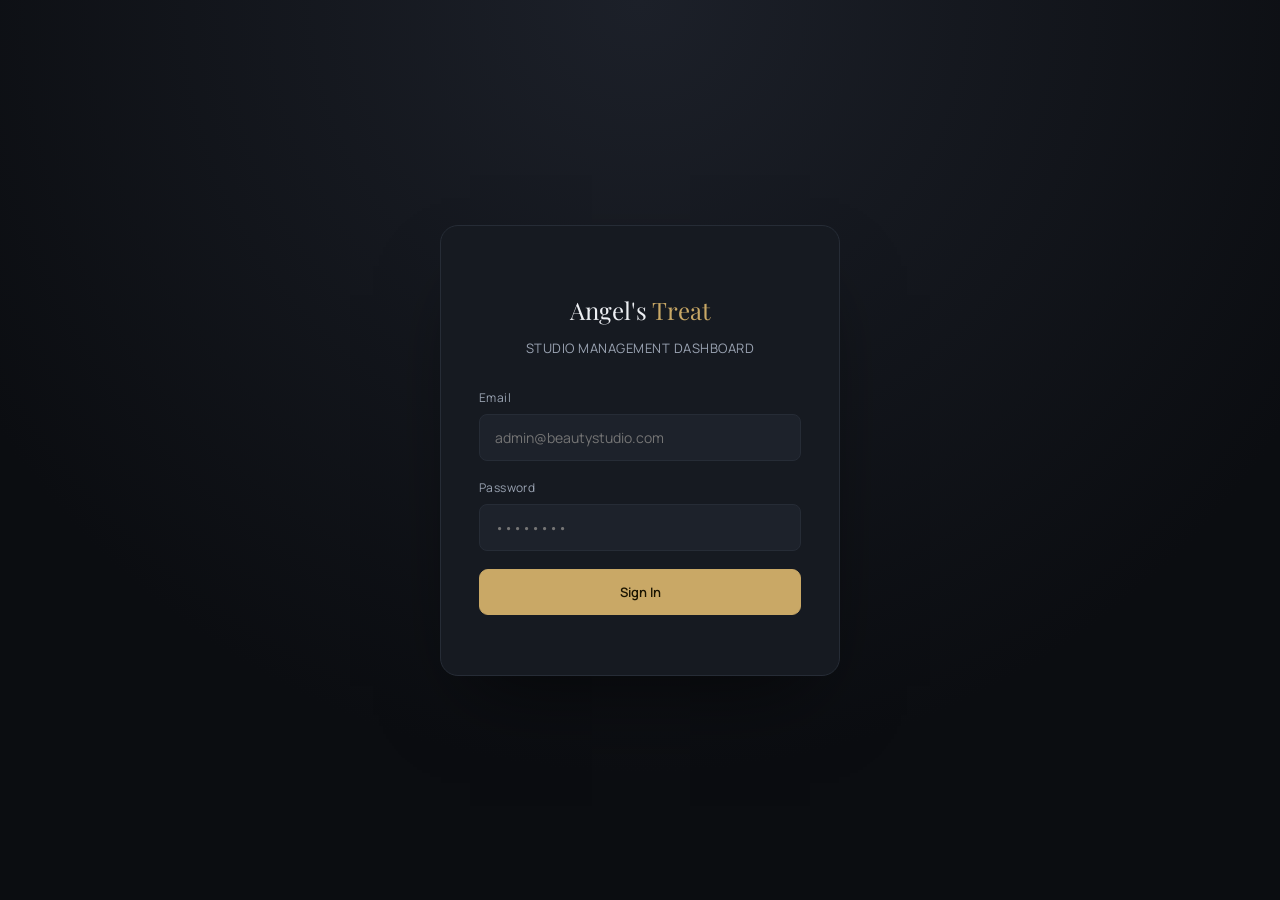
<file: admin.html>
<!DOCTYPE html>
<html lang="en">
<head>
<meta charset="UTF-8">
<meta name="viewport" content="width=device-width, initial-scale=1.0">
<title>Studio Dashboard — Angel's Treat Admin</title>
<meta name="robots" content="noindex, nofollow">
<link rel="preconnect" href="https://fonts.googleapis.com">
<link rel="preconnect" href="https://fonts.gstatic.com" crossorigin>
<link href="https://fonts.googleapis.com/css2?family=Playfair+Display:wght@500;600;700&family=Manrope:wght@400;500;600;700;800&display=swap" rel="stylesheet">
<link rel="stylesheet" href="css/admin.css">
</head>
<body>

<!-- ================= LOGIN SCREEN ================= -->
<div id="loginScreen">
  <div class="login-card">
    <p class="login-mark">Angel's <span>Treat</span></p>
    <p class="login-sub">STUDIO MANAGEMENT DASHBOARD</p>
    <form id="loginForm">
      <div class="login-field">
        <label for="loginEmail">Email</label>
        <input type="email" id="loginEmail" placeholder="admin@beautystudio.com" required>
      </div>
      <div class="login-field">
        <label for="loginPassword">Password</label>
        <input type="password" id="loginPassword" placeholder="••••••••" required>
      </div>
      <p class="login-error" id="loginError">Invalid email or password. Please try again.</p>
      <button type="submit" class="a-btn a-btn-primary" style="width:100%; justify-content:center; padding:13px;">Sign In</button>
    </form>
   
    <!-- TODO: Replace demo authentication with secure server-side authentication. --></p>
  </div>
</div>

<!-- ================= ADMIN APP ================= -->
<div id="adminApp">

  <!-- Sidebar -->
  <aside class="sidebar" id="sidebar">
    <div class="sidebar-logo">Angel's <span>Treat</span></div>
    <nav class="side-nav" id="sideNav">
      <button data-page="overview" class="active"><span class="ico">◆</span> Overview</button>
      <button data-page="appointments"><span class="ico">▤</span> Appointments</button>
      <button data-page="calendar"><span class="ico">▦</span> Calendar</button>
      <button data-page="clients"><span class="ico">◈</span> Clients</button>
      <button data-page="activity"><span class="ico">✎</span> Activity Log</button>
      <button data-page="analytics"><span class="ico">◫</span> Analytics</button>
      <button data-page="services"><span class="ico">✦</span> Services</button>
      <button data-page="gallery"><span class="ico">▧</span> Gallery</button>
      <button data-page="settings"><span class="ico">⚙</span> Settings</button>
    </nav>
    <div class="sidebar-footer">
      <button class="logout-btn" id="logoutBtn"><span class="ico">⏻</span> Log Out</button>
    </div>
  </aside>

  <div class="main">
    <!-- Topbar -->
    <header class="topbar">
      <div style="display:flex; align-items:center; gap:16px;">
        <button class="drawer-toggle" id="drawerToggle" aria-label="Open menu">☰</button>
        <h1 class="topbar-title" id="pageTitle">Overview</h1>
      </div>
      <div class="topbar-right" style="position:relative;">
        <button class="icon-btn-a" id="notifBtn" aria-label="Notifications">
          🔔<span class="badge-dot" id="notifBadge" style="display:none;">0</span>
        </button>
        <div class="notif-dropdown" id="notifDropdown">
          <div class="notif-head"><span>Notifications</span><button id="markAllRead">Mark all read</button></div>
          <div id="notifList"></div>
        </div>
        <div class="admin-avatar">AT</div>
      </div>
    </header>

    <!-- ============= OVERVIEW ============= -->
    <section class="page active" id="page-overview">
      <div class="page-head"><div><h1 style="display:none;"></h1><p>A snapshot of Angel's Treat's studio activity today.</p></div></div>

      <div class="kpi-grid" id="kpiGrid"><!-- rendered by admin.js --></div>

      <div class="panel-grid">
        <div class="panel">
          <div class="panel-head"><h3>Appointments Overview</h3><span style="font-size:11.5px; color:var(--text-dim);">Last 7 days</span></div>
          <div class="bar-chart" id="apptChart"></div>
        </div>
        <div class="panel">
          <div class="panel-head"><h3>Appointment Status</h3></div>
          <div class="donut-wrap">
            <svg width="140" height="140" viewBox="0 0 140 140" id="donutSvg"></svg>
            <ul class="donut-legend" id="donutLegend"></ul>
          </div>
        </div>
      </div>

      <div class="panel-grid">
        <div class="panel">
          <div class="panel-head"><h3>Revenue Overview</h3><span style="font-size:11.5px; color:var(--text-dim);">Last 6 activities</span></div>
          <div class="bar-chart" id="revenueChart"></div>
        </div>
        <div class="panel">
          <div class="panel-head"><h3>Popular Services</h3></div>
          <ul id="popularServices" style="display:flex; flex-direction:column; gap:14px;"></ul>
        </div>
      </div>
    </section>

    <!-- ============= APPOINTMENTS ============= -->
    <section class="page" id="page-appointments">
      <div class="page-head"><p>Manage all client bookings in one place.</p></div>
      <div class="search-bar">
        <input type="text" id="apptSearch" placeholder="Search by client name...">
        <select id="apptStatusFilter">
          <option value="all">All statuses</option>
          <option value="Pending">Pending</option>
          <option value="Confirmed">Confirmed</option>
          <option value="Completed">Completed</option>
          <option value="Cancelled">Cancelled</option>
        </select>
      </div>
      <div class="table-wrap">
        <table>
          <thead><tr><th>Client</th><th>Service</th><th>Date</th><th>Time</th><th>Status</th><th>Actions</th></tr></thead>
          <tbody id="apptTableBody"></tbody>
        </table>
      </div>
    </section>

    <!-- ============= CALENDAR ============= -->
    <section class="page" id="page-calendar">
      <div class="page-head"><p>Visual monthly view of all appointments.</p></div>
      <div class="panel">
        <div class="cal-head">
          <h3 id="calMonthLabel"></h3>
          <div class="cal-nav">
            <button class="a-btn a-btn-sm" id="calPrev">‹ Prev</button>
            <button class="a-btn a-btn-sm" id="calNext">Next ›</button>
          </div>
        </div>
        <div class="cal-grid" id="calDow"></div>
        <div class="cal-grid" id="calGrid" style="margin-top:8px;"></div>
      </div>
    </section>

    <!-- ============= CLIENTS ============= -->
    <section class="page" id="page-clients">
      <div class="page-head"><p>Every client who has booked with the studio.</p></div>
      <div class="search-bar"><input type="text" id="clientSearch" placeholder="Search clients..."></div>
      <div class="table-wrap">
        <table>
          <thead><tr><th>Name</th><th>Phone</th><th>Email</th><th>Total Appointments</th><th>Last Appointment</th><th>Actions</th></tr></thead>
          <tbody id="clientTableBody"></tbody>
        </table>
      </div>
    </section>

    <!-- ============= ACTIVITY LOG ============= -->
    <section class="page" id="page-activity">
      <div class="page-head">
        <p>Log day-to-day business activity, revenue and expenses.</p>
        <button class="a-btn a-btn-primary" id="addActivityBtn">+ Log Activity</button>
      </div>
      <div class="search-bar">
        <input type="text" id="activitySearch" placeholder="Search activity...">
        <input type="date" id="activityDateFilter">
      </div>
      <div class="panel"><div id="activityList"></div></div>
    </section>

    <!-- ============= ANALYTICS ============= -->
    <section class="page" id="page-analytics">
      <div class="page-head"><p>Business performance at a glance.</p></div>
      <div class="chip-row" id="analyticsFilters">
        <button class="chip" data-range="today">Today</button>
        <button class="chip" data-range="week">This Week</button>
        <button class="chip active" data-range="month">This Month</button>
        <button class="chip" data-range="quarter">Last 3 Months</button>
      </div>
      <div class="kpi-grid" id="analyticsKpis" style="grid-template-columns:repeat(4,1fr);"></div>
      <div class="panel-grid">
        <div class="panel">
          <div class="panel-head"><h3>Popular Services</h3></div>
          <ul id="analyticsPopular" style="display:flex; flex-direction:column; gap:14px;"></ul>
        </div>
        <div class="panel">
          <div class="panel-head"><h3>Returning Clients</h3></div>
          <ul id="returningClients" style="display:flex; flex-direction:column; gap:14px;"></ul>
        </div>
      </div>
    </section>

    <!-- ============= SERVICES MANAGEMENT ============= -->
    <section class="page" id="page-services">
      <div class="page-head">
        <p>Add, edit or retire services offered at the studio.</p>
        <button class="a-btn a-btn-primary" id="addServiceBtn">+ Add Service</button>
      </div>
      <div class="table-wrap">
        <table>
          <thead><tr><th>Service</th><th>Price</th><th>Duration</th><th>Status</th><th>Actions</th></tr></thead>
          <tbody id="serviceTableBody"></tbody>
        </table>
      </div>
    </section>

    <!-- ============= GALLERY MANAGEMENT ============= -->
    <section class="page" id="page-gallery">
      <div class="page-head">
        <p>Manage portfolio images shown on the public gallery.</p>
        <button class="a-btn a-btn-primary" id="addGalleryBtn">+ Add Image</button>
      </div>
      <div class="gallery-admin-grid" id="galleryAdminGrid"></div>
    </section>

    <!-- ============= SETTINGS ============= -->
    <section class="page" id="page-settings">
      <div class="page-head"><p>Business information shown across the public site.</p></div>
      <div class="panel" style="max-width:620px;">
        <form id="settingsForm">
          <div class="a-field-row">
            <div class="a-field"><label>Business Name</label><input type="text" id="setName"></div>
            <div class="a-field"><label>Phone</label><input type="text" id="setPhone"></div>
          </div>
          <div class="a-field-row">
            <div class="a-field"><label>WhatsApp Number</label><input type="text" id="setWhatsapp"></div>
            <div class="a-field"><label>Email</label><input type="email" id="setEmail"></div>
          </div>
          <div class="a-field"><label>Address</label><input type="text" id="setAddress"></div>
          <div class="a-field"><label>Opening Hours</label><input type="text" id="setHours"></div>
          <div class="a-field-row">
            <div class="a-field"><label>Instagram</label><input type="text" id="setInstagram"></div>
            <div class="a-field"><label>Facebook</label><input type="text" id="setFacebook"></div>
          </div>
          <div class="a-field"><label>TikTok</label><input type="text" id="setTiktok"></div>
          <button type="submit" class="a-btn a-btn-primary">Save Changes</button>
        </form>
      </div>
    </section>

  </div>
</div>

<!-- ================= MODALS ================= -->

<!-- Appointment detail modal -->
<div class="a-modal-overlay" id="apptModal">
  <div class="a-modal">
    <button class="a-modal-close" data-close>✕</button>
    <h3>Appointment Details</h3>
    <div id="apptModalBody"></div>
    <div class="a-modal-actions">
      <button class="a-btn a-btn-sm" data-action="Confirmed">Confirm</button>
      <button class="a-btn a-btn-sm" data-action="Completed">Complete</button>
      <button class="a-btn a-btn-sm a-btn-danger" data-action="Cancelled">Cancel</button>
      <button class="a-btn a-btn-sm a-btn-danger" data-action="Delete">Delete</button>
    </div>
  </div>
</div>

<!-- Client detail modal -->
<div class="a-modal-overlay" id="clientModal">
  <div class="a-modal">
    <button class="a-modal-close" data-close>✕</button>
    <h3>Client Details</h3>
    <div id="clientModalBody"></div>
  </div>
</div>

<!-- Activity form modal -->
<div class="a-modal-overlay" id="activityModal">
  <div class="a-modal">
    <button class="a-modal-close" data-close>✕</button>
    <h3>Log Business Activity</h3>
    <form id="activityForm">
      <div class="a-field"><label>Date</label><input type="date" id="actDate" required></div>
      <div class="a-field">
        <label>Activity Type</label>
        <select id="actType"><option>Service</option><option>Expense</option><option>Note</option></select>
      </div>
      <div class="a-field"><label>Description</label><input type="text" id="actDesc" required></div>
      <div class="a-field-row">
        <div class="a-field"><label>Revenue (₦)</label><input type="number" id="actRevenue" value="0" min="0"></div>
        <div class="a-field"><label>Expense (₦)</label><input type="number" id="actExpense" value="0" min="0"></div>
      </div>
      <div class="a-field"><label>Notes</label><textarea id="actNotes" rows="2"></textarea></div>
      <button type="submit" class="a-btn a-btn-primary" style="width:100%; justify-content:center;">Save Activity</button>
    </form>
  </div>
</div>

<!-- Service form modal -->
<div class="a-modal-overlay" id="serviceFormModal">
  <div class="a-modal">
    <button class="a-modal-close" data-close>✕</button>
    <h3 id="serviceFormTitle">Add Service</h3>
    <form id="serviceForm">
      <input type="hidden" id="svcEditId">
      <div class="a-field"><label>Service Name</label><input type="text" id="svcName" required></div>
      <div class="a-field"><label>Description</label><input type="text" id="svcDesc" required></div>
      <div class="a-field-row">
        <div class="a-field"><label>Price (e.g. From ₦45,000)</label><input type="text" id="svcPrice" required></div>
        <div class="a-field"><label>Duration (e.g. 60 mins)</label><input type="text" id="svcDuration" required></div>
      </div>
      <div class="a-field"><label>Image URL</label><input type="text" id="svcImg" required></div>
      <div class="a-field" style="display:flex; align-items:center; justify-content:space-between;">
        <label style="margin:0;">Enabled</label>
        <label class="switch"><input type="checkbox" id="svcEnabled" checked><span class="slider"></span></label>
      </div>
      <button type="submit" class="a-btn a-btn-primary" style="width:100%; justify-content:center;">Save Service</button>
    </form>
  </div>
</div>

<!-- Gallery form modal -->
<div class="a-modal-overlay" id="galleryFormModal">
  <div class="a-modal">
    <button class="a-modal-close" data-close>✕</button>
    <h3>Add Gallery Image</h3>
    <form id="galleryForm">
      <div class="a-field"><label>Image URL</label><input type="text" id="galImg" required></div>
      <div class="a-field">
        <label>Category</label>
        <select id="galCategory">
          <option value="bridal">Bridal</option>
          <option value="soft-glam">Soft Glam</option>
          <option value="signature">Signature Glam</option>
          <option value="events">Events</option>
          <option value="photoshoot">Photoshoots</option>
        </select>
      </div>
      <div class="a-field"><label>Caption</label><input type="text" id="galCaption" required></div>
      <button type="submit" class="a-btn a-btn-primary" style="width:100%; justify-content:center;">Add Image</button>
    </form>
  </div>
</div>

<div id="a-toast-container"></div>

<script src="js/admin.js"></script>
</body>
</html>
</file>
<file: css/admin.css>
/* =========================================================
   MAISON ADÉ — admin.css
   Admin dashboard stylesheet (professional dark aesthetic)
   ========================================================= */

:root{
  --bg:        #0F1115;
  --bg-panel:  #161A21;
  --bg-panel-2:#1D222B;
  --border:    #262C36;
  --text:      #EDEFF3;
  --text-dim:  #9AA3B2;
  --gold:      #C9A866;
  --accent:    #8E7CF0;
  --green:     #57C08A;
  --red:       #E5695F;
  --amber:     #E0A951;
  --radius-m:  12px;
  --radius-l:  18px;
  --sidebar-w: 264px;
  --font-display:'Playfair Display', serif;
  --font-body: 'Manrope', sans-serif;
  --ease: cubic-bezier(.22,.61,.36,1);
}

*,*::before,*::after{ box-sizing:border-box; }
@media (prefers-reduced-motion: reduce){ *,*::before,*::after{ animation-duration:.001ms !important; transition-duration:.001ms !important; } }

body{
  margin:0; font-family:var(--font-body); background:var(--bg); color:var(--text); -webkit-font-smoothing:antialiased;
}
a{ text-decoration:none; color:inherit; }
button{ font-family:inherit; cursor:pointer; }
input,select,textarea{ font-family:inherit; }
ul{ margin:0; padding:0; list-style:none; }

/* ---------- LOGIN SCREEN ---------- */
#loginScreen{
  min-height:100vh; display:flex; align-items:center; justify-content:center; background:radial-gradient(circle at top, #1C2029, #0B0D11 70%);
  padding:24px;
}
.login-card{
  width:100%; max-width:400px; background:var(--bg-panel); border:1px solid var(--border); border-radius:var(--radius-l);
  padding:44px 38px; box-shadow:0 40px 80px -30px rgba(0,0,0,.6);
}
.login-mark{ font-family:var(--font-display); font-size:24px; text-align:center; color:var(--text); margin-bottom:4px; }
.login-mark span{ color:var(--gold); }
.login-sub{ text-align:center; color:var(--text-dim); font-size:13px; margin-bottom:32px; letter-spacing:.5px; }
.login-field{ margin-bottom:18px; }
.login-field label{ display:block; font-size:12px; color:var(--text-dim); margin-bottom:8px; letter-spacing:.4px; }
.login-field input{
  width:100%; padding:13px 15px; border-radius:8px; border:1px solid var(--border); background:var(--bg-panel-2); color:var(--text); font-size:14px;
  transition:border-color .3s var(--ease);
}
.login-field input:focus{ outline:none; border-color:var(--gold); }
.login-hint{ font-size:11.5px; color:var(--text-dim); margin-top:22px; text-align:center; line-height:1.6; opacity:.7; }
.login-error{ color:var(--red); font-size:12.5px; margin:-8px 0 16px; display:none; }
.login-error.show{ display:block; }

/* ---------- APP SHELL ---------- */
#adminApp{ display:none; }
#adminApp.active{ display:flex; min-height:100vh; }

.sidebar{
  width:var(--sidebar-w); background:var(--bg-panel); border-right:1px solid var(--border);
  display:flex; flex-direction:column; padding:26px 18px; position:fixed; top:0; bottom:0; left:0; z-index:200;
  transition:transform .35s var(--ease);
}
.sidebar-logo{ font-family:var(--font-display); font-size:19px; padding:6px 10px 26px; }
.sidebar-logo span{ color:var(--gold); }
.side-nav{ display:flex; flex-direction:column; gap:4px; flex:1; }
.side-nav button{
  display:flex; align-items:center; gap:12px; background:none; border:none; color:var(--text-dim);
  padding:12px 14px; border-radius:9px; font-size:13.5px; font-weight:600; text-align:left; transition:background .25s var(--ease), color .25s var(--ease);
}
.side-nav button .ico{ width:18px; text-align:center; }
.side-nav button:hover{ background:var(--bg-panel-2); color:var(--text); }
.side-nav button.active{ background:linear-gradient(90deg, rgba(201,168,102,.18), transparent); color:var(--gold); }
.sidebar-footer{ border-top:1px solid var(--border); padding-top:16px; margin-top:10px; }
.logout-btn{
  display:flex; align-items:center; gap:10px; width:100%; padding:12px 14px; border-radius:9px; background:none; border:none;
  color:var(--text-dim); font-size:13px; font-weight:600;
}
.logout-btn:hover{ color:var(--red); }

.main{ margin-left:var(--sidebar-w); flex:1; min-width:0; }
.topbar{
  height:76px; display:flex; align-items:center; justify-content:space-between; padding:0 34px; border-bottom:1px solid var(--border);
  position:sticky; top:0; background:rgba(15,17,21,.85); backdrop-filter:blur(10px); z-index:100;
}
.topbar-title{ font-family:var(--font-display); font-size:21px; }
.topbar-right{ display:flex; align-items:center; gap:16px; }
.drawer-toggle{ display:none; background:none; border:none; color:var(--text); font-size:20px; }

.icon-btn-a{
  width:40px; height:40px; border-radius:50%; border:1px solid var(--border); background:var(--bg-panel-2); color:var(--text-dim);
  display:flex; align-items:center; justify-content:center; position:relative; transition:color .3s var(--ease), border-color .3s var(--ease);
}
.icon-btn-a:hover{ color:var(--gold); border-color:var(--gold); }
.badge-dot{
  position:absolute; top:-4px; right:-4px; background:var(--red); color:#fff; font-size:10px; font-weight:800; min-width:16px; height:16px; border-radius:50%;
  display:flex; align-items:center; justify-content:center; padding:0 3px;
}
.admin-avatar{ width:40px; height:40px; border-radius:50%; background:linear-gradient(135deg, var(--gold), #7A5F2B); display:flex; align-items:center; justify-content:center; font-weight:800; font-size:14px; color:#1a1a1a; }

.notif-dropdown{
  position:absolute; top:66px; right:34px; width:320px; background:var(--bg-panel); border:1px solid var(--border); border-radius:var(--radius-m);
  box-shadow:0 30px 60px -20px rgba(0,0,0,.6); opacity:0; visibility:hidden; transform:translateY(-8px); transition:all .3s var(--ease); z-index:150;
  max-height:400px; overflow-y:auto;
}
.notif-dropdown.open{ opacity:1; visibility:visible; transform:translateY(0); }
.notif-head{ padding:16px 18px; border-bottom:1px solid var(--border); font-size:13px; font-weight:700; display:flex; justify-content:space-between; align-items:center; }
.notif-head button{ background:none; border:none; color:var(--gold); font-size:11.5px; font-weight:600; }
.notif-item{ padding:14px 18px; border-bottom:1px solid var(--border); font-size:13px; color:var(--text-dim); cursor:pointer; }
.notif-item.unread{ background:rgba(201,168,102,.06); color:var(--text); }
.notif-item .time{ font-size:11px; opacity:.6; margin-top:4px; }
.notif-empty{ padding:30px 18px; text-align:center; font-size:13px; color:var(--text-dim); }

.page{ padding:32px 34px 60px; display:none; }
.page.active{ display:block; }
.page-head{ margin-bottom:28px; display:flex; justify-content:space-between; align-items:center; flex-wrap:wrap; gap:14px; }
.page-head h1{ font-family:var(--font-display); font-size:26px; font-weight:600; margin:0 0 4px; }
.page-head p{ color:var(--text-dim); font-size:13.5px; margin:0; }

/* ---------- Buttons ---------- */
.a-btn{
  display:inline-flex; align-items:center; gap:8px; padding:11px 20px; border-radius:9px; border:1px solid var(--border);
  background:var(--bg-panel-2); color:var(--text); font-size:13px; font-weight:600; transition:all .25s var(--ease);
}
.a-btn:hover{ border-color:var(--gold); color:var(--gold); }
.a-btn-primary{ background:var(--gold); color:#1a1400; border-color:var(--gold); }
.a-btn-primary:hover{ background:#DBB878; color:#1a1400; }
.a-btn-danger{ color:var(--red); }
.a-btn-danger:hover{ border-color:var(--red); }
.a-btn-sm{ padding:7px 13px; font-size:12px; }

/* ---------- Cards / KPIs ---------- */
.kpi-grid{ display:grid; grid-template-columns:repeat(6,1fr); gap:18px; margin-bottom:32px; }
.kpi-card{
  background:var(--bg-panel); border:1px solid var(--border); border-radius:var(--radius-m); padding:22px 20px;
  transition:transform .3s var(--ease), border-color .3s var(--ease);
}
.kpi-card:hover{ transform:translateY(-3px); border-color:rgba(201,168,102,.4); }
.kpi-icon{ width:38px; height:38px; border-radius:10px; display:flex; align-items:center; justify-content:center; font-size:16px; margin-bottom:14px; }
.kpi-card h3{ font-size:26px; margin:0 0 4px; font-weight:800; }
.kpi-card p{ margin:0; font-size:12px; color:var(--text-dim); letter-spacing:.3px; }

.panel-grid{ display:grid; grid-template-columns:1.4fr 1fr; gap:20px; margin-bottom:24px; }
.panel{ background:var(--bg-panel); border:1px solid var(--border); border-radius:var(--radius-m); padding:24px; }
.panel-head{ display:flex; justify-content:space-between; align-items:center; margin-bottom:22px; }
.panel-head h3{ font-size:15px; margin:0; font-family:var(--font-display); font-weight:600; }
.panel select{ background:var(--bg-panel-2); border:1px solid var(--border); color:var(--text); font-size:12px; padding:7px 10px; border-radius:7px; }

/* simple bar chart */
.bar-chart{ display:flex; align-items:flex-end; gap:14px; height:200px; }
.bar-chart .bar-col{ flex:1; display:flex; flex-direction:column; align-items:center; gap:8px; height:100%; justify-content:flex-end; }
.bar-chart .bar{ width:100%; max-width:34px; border-radius:6px 6px 0 0; background:linear-gradient(180deg, var(--gold), #7A5F2B); transition:height .8s var(--ease); }
.bar-chart .bar-label{ font-size:10.5px; color:var(--text-dim); }

.donut-wrap{ display:flex; align-items:center; gap:20px; }
.donut-legend{ display:flex; flex-direction:column; gap:10px; font-size:12.5px; }
.donut-legend li{ display:flex; align-items:center; gap:8px; color:var(--text-dim); }
.dot{ width:9px; height:9px; border-radius:50%; flex-shrink:0; }

/* ---------- Tables ---------- */
.table-wrap{ background:var(--bg-panel); border:1px solid var(--border); border-radius:var(--radius-m); overflow:hidden; }
table{ width:100%; border-collapse:collapse; font-size:13.5px; }
thead th{ text-align:left; padding:16px 20px; font-size:11.5px; letter-spacing:.5px; color:var(--text-dim); border-bottom:1px solid var(--border); }
tbody td{ padding:16px 20px; border-bottom:1px solid var(--border); }
tbody tr:last-child td{ border-bottom:none; }
tbody tr{ transition:background .25s var(--ease); }
tbody tr:hover{ background:var(--bg-panel-2); }

.status-pill{ padding:5px 13px; border-radius:100px; font-size:11px; font-weight:700; letter-spacing:.3px; display:inline-block; }
.status-pending{ background:rgba(224,169,81,.15); color:var(--amber); }
.status-confirmed{ background:rgba(142,124,240,.15); color:var(--accent); }
.status-completed{ background:rgba(87,192,138,.15); color:var(--green); }
.status-cancelled{ background:rgba(229,105,95,.15); color:var(--red); }

.row-actions{ display:flex; gap:6px; flex-wrap:wrap; }
.row-actions button{
  width:30px; height:30px; border-radius:7px; border:1px solid var(--border); background:var(--bg-panel-2); color:var(--text-dim); font-size:12.5px;
  transition:all .2s var(--ease);
}
.row-actions button:hover{ color:var(--gold); border-color:var(--gold); }

.search-bar{ display:flex; gap:12px; margin-bottom:20px; flex-wrap:wrap; }
.search-bar input, .search-bar select{
  padding:11px 15px; border-radius:9px; border:1px solid var(--border); background:var(--bg-panel-2); color:var(--text); font-size:13px;
}
.search-bar input{ flex:1; min-width:180px; }

/* ---------- Calendar ---------- */
.cal-head{ display:flex; align-items:center; justify-content:space-between; margin-bottom:18px; }
.cal-head h3{ font-family:var(--font-display); font-size:18px; margin:0; }
.cal-nav{ display:flex; gap:8px; }
.cal-grid{ display:grid; grid-template-columns:repeat(7,1fr); gap:8px; }
.cal-dow{ text-align:center; font-size:11px; color:var(--text-dim); padding-bottom:8px; }
.cal-cell{
  aspect-ratio:1/0.85; border:1px solid var(--border); border-radius:9px; padding:8px; font-size:12px; color:var(--text-dim);
  position:relative; cursor:default; transition:border-color .2s var(--ease);
}
.cal-cell.empty{ border-color:transparent; }
.cal-cell.today{ border-color:var(--gold); color:var(--gold); font-weight:700; }
.cal-dots{ position:absolute; bottom:8px; left:8px; right:8px; display:flex; gap:3px; flex-wrap:wrap; }
.cal-dots span{ width:6px; height:6px; border-radius:50%; background:var(--accent); cursor:pointer; }

/* ---------- Forms / Modals ---------- */
.a-modal-overlay{
  position:fixed; inset:0; background:rgba(5,6,8,.75); backdrop-filter:blur(3px); z-index:1000; display:flex; align-items:center; justify-content:center; padding:20px;
  opacity:0; visibility:hidden; transition:all .35s var(--ease);
}
.a-modal-overlay.open{ opacity:1; visibility:visible; }
.a-modal{
  background:var(--bg-panel); border:1px solid var(--border); border-radius:var(--radius-l); width:100%; max-width:520px; max-height:88vh; overflow-y:auto;
  transform:scale(.94); opacity:0; transition:all .35s var(--ease); padding:30px;
}
.a-modal-overlay.open .a-modal{ transform:scale(1); opacity:1; }
.a-modal h3{ font-family:var(--font-display); font-size:20px; margin:0 0 20px; }
.a-modal-close{ float:right; background:none; border:none; color:var(--text-dim); font-size:18px; }
.a-field{ margin-bottom:16px; }
.a-field label{ display:block; font-size:12px; color:var(--text-dim); margin-bottom:7px; }
.a-field input, .a-field select, .a-field textarea{
  width:100%; padding:11px 14px; border-radius:8px; border:1px solid var(--border); background:var(--bg-panel-2); color:var(--text); font-size:13.5px;
}
.a-field input:focus, .a-field select:focus, .a-field textarea:focus{ outline:none; border-color:var(--gold); }
.a-field-row{ display:grid; grid-template-columns:1fr 1fr; gap:14px; }
.a-modal-actions{ display:flex; gap:10px; margin-top:22px; }
.detail-row{ display:flex; justify-content:space-between; padding:10px 0; border-bottom:1px solid var(--border); font-size:13.5px; }
.detail-row .k{ color:var(--text-dim); }

/* ---------- Activity list ---------- */
.activity-item{ display:flex; justify-content:space-between; align-items:flex-start; padding:16px 0; border-bottom:1px solid var(--border); gap:14px; }
.activity-item:last-child{ border-bottom:none; }
.activity-item .a-desc{ font-size:13.5px; }
.activity-item .a-meta{ font-size:11.5px; color:var(--text-dim); margin-top:4px; }
.activity-item .a-money{ font-size:13px; font-weight:700; white-space:nowrap; }
.activity-item .a-money.pos{ color:var(--green); }
.activity-item .a-money.neg{ color:var(--red); }

/* ---------- Gallery admin grid ---------- */
.gallery-admin-grid{ display:grid; grid-template-columns:repeat(auto-fill, minmax(160px,1fr)); gap:16px; }
.gallery-admin-item{ position:relative; border-radius:10px; overflow:hidden; border:1px solid var(--border); aspect-ratio:1; }
.gallery-admin-item img{ width:100%; height:100%; object-fit:cover; }
.gallery-admin-item button{
  position:absolute; top:8px; right:8px; width:28px; height:28px; border-radius:50%; background:rgba(0,0,0,.6); border:none; color:#fff; font-size:12px;
}
.gallery-admin-item .cap{ position:absolute; bottom:0; left:0; right:0; background:linear-gradient(0deg, rgba(0,0,0,.75), transparent); color:#fff; font-size:10.5px; padding:16px 8px 8px; }

/* ---------- Toggle switch ---------- */
.switch{ position:relative; width:42px; height:24px; }
.switch input{ opacity:0; width:0; height:0; }
.switch .slider{ position:absolute; inset:0; background:var(--bg-panel-2); border:1px solid var(--border); border-radius:100px; transition:.3s; cursor:pointer; }
.switch .slider::before{ content:''; position:absolute; width:16px; height:16px; left:3px; top:3px; background:var(--text-dim); border-radius:50%; transition:.3s; }
.switch input:checked + .slider{ background:rgba(201,168,102,.25); border-color:var(--gold); }
.switch input:checked + .slider::before{ transform:translateX(18px); background:var(--gold); }

/* ---------- Toasts (shared naming w/ admin) ---------- */
#a-toast-container{ position:fixed; top:20px; right:20px; z-index:1300; display:flex; flex-direction:column; gap:10px; }
.a-toast{
  background:var(--bg-panel); border:1px solid var(--border); border-left:3px solid var(--gold); color:var(--text);
  padding:14px 20px; border-radius:9px; font-size:13px; min-width:250px; box-shadow:0 20px 50px -15px rgba(0,0,0,.6);
  transform:translateX(120%); transition:transform .4s var(--ease);
}
.a-toast.show{ transform:translateX(0); }
.a-toast.success{ border-left-color:var(--green); }
.a-toast.error{ border-left-color:var(--red); }
.a-toast.warning{ border-left-color:var(--amber); }

.empty-state{ text-align:center; padding:50px 20px; color:var(--text-dim); font-size:13.5px; }

/* ---------- Analytics filter chips ---------- */
.chip-row{ display:flex; gap:8px; margin-bottom:24px; flex-wrap:wrap; }
.chip{ padding:9px 18px; border-radius:100px; border:1px solid var(--border); background:var(--bg-panel-2); color:var(--text-dim); font-size:12.5px; font-weight:600; }
.chip.active{ background:var(--gold); color:#1a1400; border-color:var(--gold); }

/* ---------- Responsive ---------- */
@media (max-width:1180px){
  .kpi-grid{ grid-template-columns:repeat(3,1fr); }
  .panel-grid{ grid-template-columns:1fr; }
}
@media (max-width:900px){
  .sidebar{ transform:translateX(-100%); }
  .sidebar.open{ transform:translateX(0); }
  .main{ margin-left:0; }
  .drawer-toggle{ display:block; }
  .kpi-grid{ grid-template-columns:repeat(2,1fr); }
  table thead{ display:none; }
  table, tbody, tr, td{ display:block; width:100%; }
  tbody tr{ border-bottom:1px solid var(--border); padding:14px 20px; }
  tbody td{ border:none; padding:6px 0; display:flex; justify-content:space-between; gap:10px; }
  tbody td::before{ content:attr(data-label); color:var(--text-dim); font-size:11px; }
  .a-field-row{ grid-template-columns:1fr; }
}
@media (max-width:560px){
  .kpi-grid{ grid-template-columns:1fr; }
  .page{ padding:24px 18px 50px; }
  .topbar{ padding:0 18px; }
  .notif-dropdown{ right:18px; width:calc(100vw - 36px); }
}
</file>
